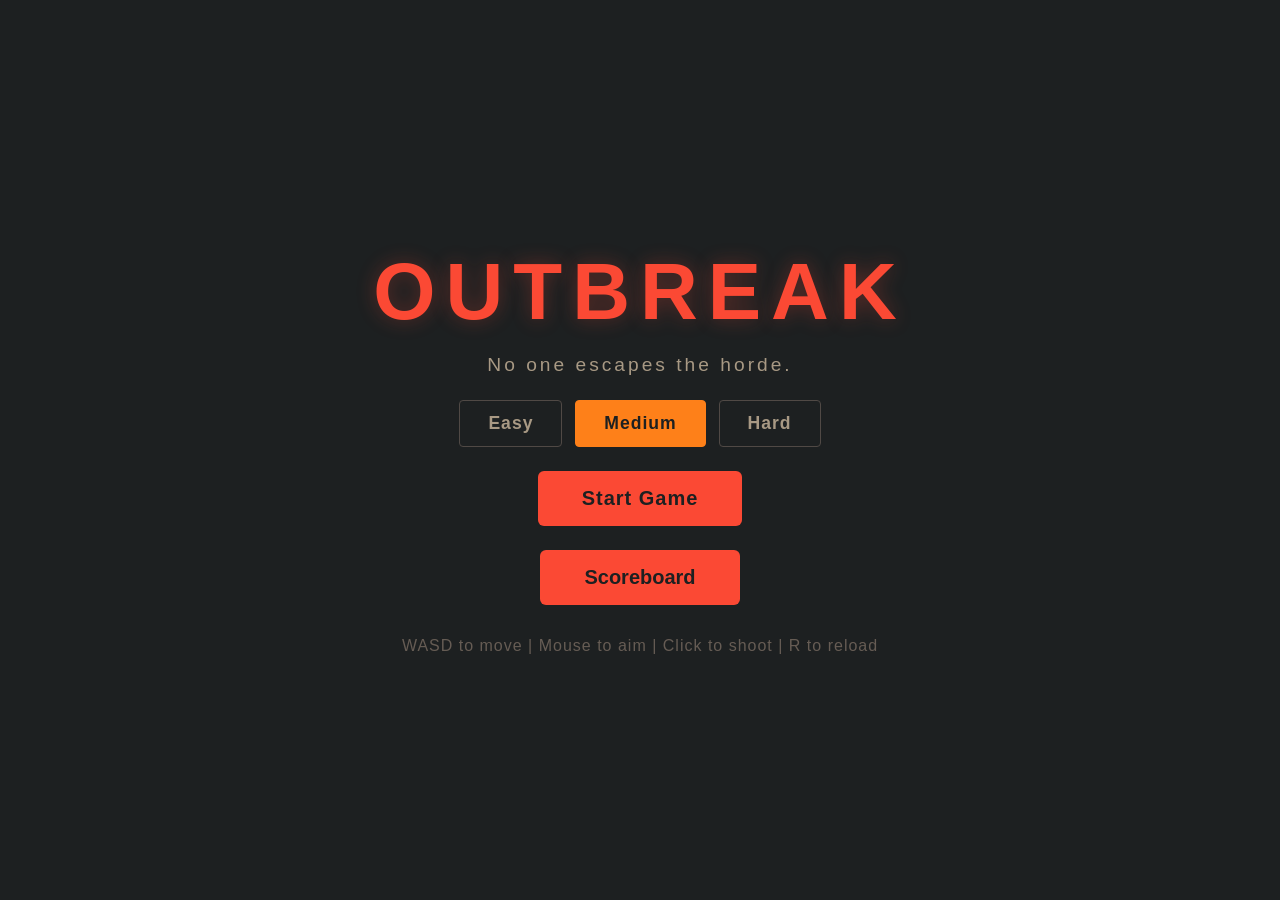
<file: index.html>
<!doctype html>
<html lang="en">

<head>
    <meta charset="UTF-8" />
    <meta name="viewport" content="width=device-width, initial-scale=1.0" />
    <title>Outbreak - Top-Down Zombie Shooter</title>
    <link rel="stylesheet" href="css/style.css" />
</head>

<body>
    <div id="game-container">
        <canvas id="gameCanvas"></canvas>

        <div id="menu-overlay" class="overlay">
            <h1>OUTBREAK</h1>
            <p class="subtitle">No one escapes the horde.</p>
            <div class="diff-group">
                <button class="diff-btn" data-diff="easy">Easy</button>
                <button class="diff-btn active" data-diff="medium">Medium</button>
                <button class="diff-btn" data-diff="hard">Hard</button>
            </div>
            <button id="start-button">Start Game</button>
            <a class="menu-link" href="scoreboard.html"> Scoreboard </a>
            <p class="controls-hint">
                WASD to move | Mouse to aim | Click to shoot | R to reload
            </p>
        </div>

        <div id="hud" class="overlay hidden">
            <div id="hud-left">
                <div id="hp-bar-container">
                    <div id="hp-bar"></div>
                </div>
                <div id="ammo-display">AMMO: <span id="ammo-count">12 / 48</span></div>
            </div>
            <div id="score-display">SCORE: <span id="score-count">0</span></div>
        </div>

        <div id="pause-overlay" class="pause-overlay hidden" role="dialog" aria-modal="true"
            aria-labelledby="pause-title">
            <section class="pause-dialog">
                <button id="pause-close" class="pause-close" type="button" aria-label="Resume game">&times;</button>
                <h2 id="pause-title">GAME PAUSED</h2>

                <div class="pause-stats">
                    <p>SCORE: <span id="pause-score">0</span></p>
                    <p>DIFFICULTY: <span id="pause-difficulty">Medium</span></p>
                    <p>HIGH SCORE: <span id="pause-high-score">0</span></p>
                </div>

                <p class="pause-tip">
                    Press <kbd>ESC</kbd> to resume playing.</p>

                <div class="button-row pause-buttons">
                    <button id="pause-restart-button" type="button">Restart</button>
                    <button id="pause-menu-button" class="secondary" type="button">Main Menu</button>
                </div>
            </section>
        </div>

        <div id="gameover-overlay" class="overlay hidden">
            <h2>GAME OVER</h2>
            <span id="new-highscore-label" class="hidden">NEW HIGH SCORE!</span>
            <p>Score: <span id="final-score">0</span></p>
            <p>Best: <span id="high-score">0</span></p>
            <div class="button-row">
                <button id="restart-button">Play Again</button>
                <button id="menu-button" class="secondary">Main Menu</button>
            </div>
        </div>
    </div>

    <script type="module" src="js/main.js"></script>
</body>

</html>
</file>
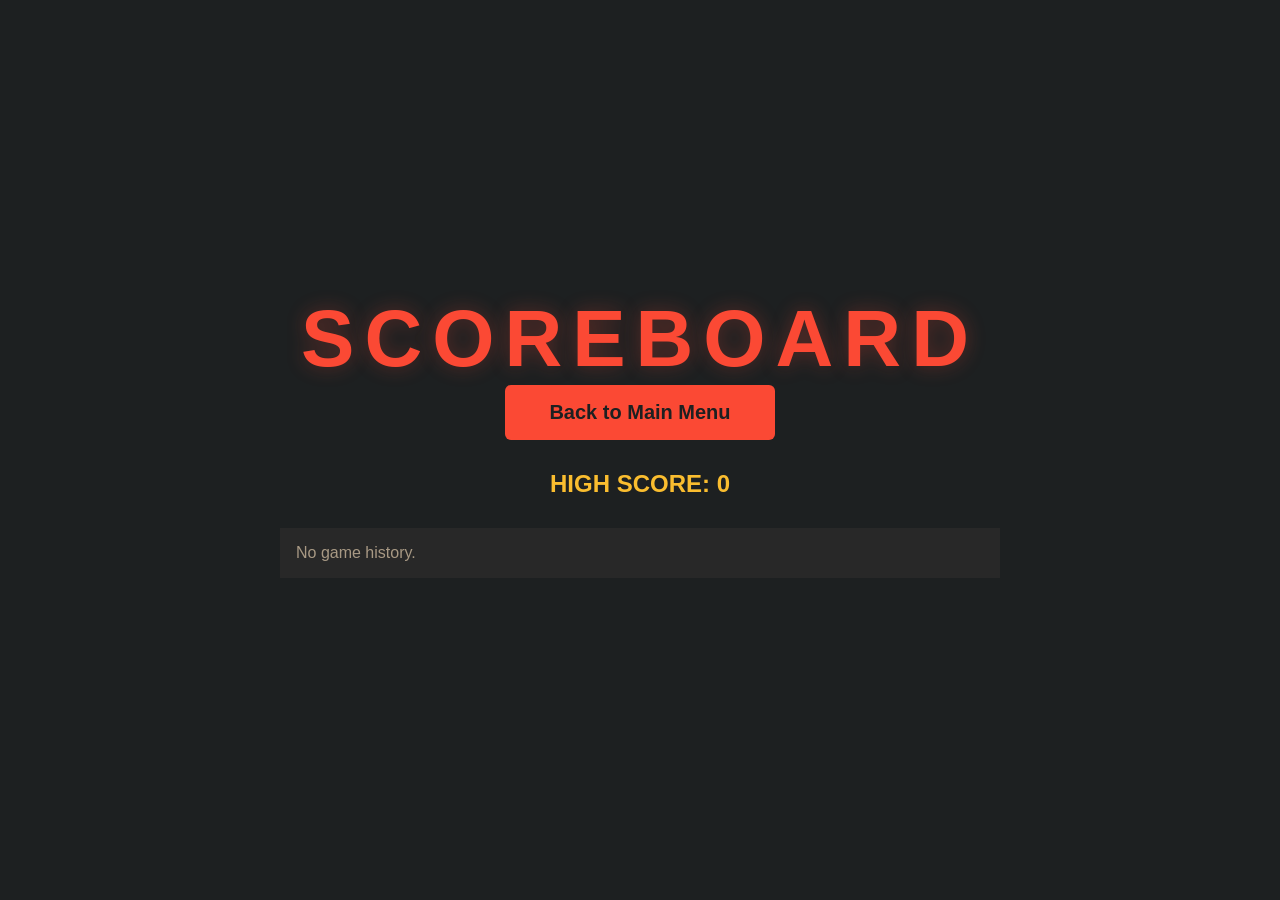
<file: scoreboard.html>
<!doctype html>
<html lang="en">

<head>
    <meta charset="UTF-8" />
    <meta name="viewport" content="width=device-width, initial-scale=1.0" />
    <title>Outbreak - Scoreboard</title>
    <link rel="stylesheet" href="css/style.css" />
</head>

<body class="scoreboard-page">
    <main class="scoreboard-panel">
        <h1>SCOREBOARD</h1>

        <a class="menu-link" href="index.html"> Back to Main Menu </a>

        <p class="best-score">
            HIGH SCORE:
            <span id="high-score">0</span>
        </p>

        <ol id="score-list"></ol>
    </main>

    <script type="module" src="js/scoreboard.js"></script>
</body>

</html>
</file>
<file: css/style.css>
* {
    box-sizing: border-box;
    margin: 0;
    padding: 0;
}

body {
    background-color: #1d2021;
    color: #ebdbb2;
    font-family: "Segoe UI", Tahoma, Geneva, Verdana, sans-serif;
    width: 100vw;
    height: 100vh;
    overflow: hidden;
}

#game-container {
    position: relative;
    width: 100vw;
    height: 100vh;
    overflow: hidden;
}

#gameCanvas {
    display: block;
    width: 100%;
    height: 100%;
}

#game-container.playing {
    cursor: none;
}

#game-container.paused {
    cursor: default;
}

#game-container.paused #gameCanvas {
    filter: blur(3px);
    transform: scale(1.01);
}

.overlay {
    position: absolute;
    top: 0;
    left: 0;
    width: 100%;
    height: 100%;
    display: flex;
    flex-direction: column;
    justify-content: center;
    align-items: center;
    background-color: #1d2021;
    z-index: 10;
    gap: 1.5rem;
}

.hidden {
    display: none !important;
}

h1 {
    font-size: 5rem;
    font-weight: 900;
    letter-spacing: 10px;
    color: #fb4934;
    text-shadow: 0 0 20px rgba(251, 73, 52, 0.3);
}

.subtitle {
    color: #a89984;
    font-size: 1.2rem;
    letter-spacing: 3px;
    margin-top: -0.5rem;
}

.controls-hint {
    color: #665c54;
    font-size: 1rem;
    letter-spacing: 1px;
    margin-top: 0.5rem;
}

.diff-group {
    display: flex;
    gap: 0.8rem;
}

.diff-btn {
    background-color: transparent;
    color: #a89984;
    border: 1px solid #504945;
    padding: 12px 28px;
    font-size: 1.1rem;
    font-weight: 600;
    border-radius: 4px;
    cursor: pointer;
    transition: all 0.15s ease;
    letter-spacing: 1px;
}

.diff-btn:hover {
    border-color: #fe8019;
    color: #fe8019;
    box-shadow: none;
    transform: none;
}

.diff-btn.active {
    background-color: #fe8019;
    border-color: #fe8019;
    color: #1d2021;
}

button {
    background-color: #fb4934;
    color: #1d2021;
    border: none;
    padding: 16px 44px;
    font-size: 1.25rem;
    font-weight: 700;
    border-radius: 6px;
    cursor: pointer;
    transition:
        background-color 0.15s ease,
        transform 0.1s ease;
    letter-spacing: 1px;
}

button:hover {
    background-color: #cc241d;
    transform: translateY(-2px);
    box-shadow: none;
}

button:active {
    transform: translateY(0);
}

button.secondary {
    background-color: transparent;
    border: 2px solid #504945;
    color: #a89984;
}

button.secondary:hover {
    border-color: #a89984;
    color: #ebdbb2;
    background-color: rgba(235, 219, 178, 0.05);
}

.button-row {
    display: flex;
    gap: 1.5rem;
}

#hud {
    position: absolute;
    top: 0;
    left: 0;
    width: 100%;
    height: auto;
    padding: 24px 36px;
    display: flex;
    flex-direction: row;
    justify-content: space-between;
    align-items: center;
    background: linear-gradient(to bottom, rgba(29, 32, 33, 0.7), transparent);
    pointer-events: none;
    z-index: 5;
    gap: 0;
}

#hud-left {
    display: flex;
    flex-direction: column;
    gap: 10px;
}

#hp-bar-container {
    width: 280px;
    height: 20px;
    background-color: #282828;
    border-radius: 4px;
    overflow: hidden;
    border: 2px solid #504945;
}

#hp-bar {
    width: 100%;
    height: 100%;
    background-color: #b8bb26;
    transition:
        width 0.15s ease,
        background-color 0.3s ease;
}

#ammo-display {
    font-size: 1.2rem;
    font-weight: 700;
    letter-spacing: 2px;
    color: #a89984;
}

#score-display {
    font-size: 1.6rem;
    font-weight: 800;
    letter-spacing: 3px;
    color: #ebdbb2;
}

h2 {
    font-size: 4rem;
    font-weight: 900;
    letter-spacing: 8px;
    color: #fb4934;
    text-shadow: 0 0 15px rgba(251, 73, 52, 0.25);
}

#gameover-overlay p {
    color: #a89984;
    font-size: 1.4rem;
    letter-spacing: 1px;
}

#gameover-overlay p span {
    color: #ebdbb2;
    font-weight: 800;
}

#new-highscore-label {
    color: #fabd2f;
    font-weight: 800;
    font-size: 1.3rem;
    letter-spacing: 2px;
    animation: pulse 1.2s ease-in-out infinite alternate;
}

@keyframes pulse {
    from {
        opacity: 0.6;
    }

    to {
        opacity: 1;
    }
}

.pause-overlay {
    position: absolute;
    inset: 0;
    z-index: 20;
    display: flex;
    justify-content: center;
    align-items: center;
    padding: 20px;
    background-color: rgba(29, 32, 33, 0.35);
    backdrop-filter: blur(2px);
}

.pause-dialog {
    position: relative;
    width: min(420px, calc(100vw - 40px));
    padding: 42px 36px 32px;
    background-color: rgba(29, 32, 33, 0.96);
    border: 2px solid #504945;
    border-radius: 8px;
    box-shadow: 0 16px 50px rgba(0, 0, 0, 0.45);
    text-align: center;
}

.pause-dialog h2 {
    font-size: 2.6rem;
    letter-spacing: 5px;
}

.pause-close {
    position: absolute;
    top: 10px;
    right: 14px;
    width: 36px;
    height: 36px;
    padding: 0;
    background-color: transparent;
    color: #a89984;
    font-size: 2rem;
    line-height: 1;
}

.pause-close:hover {
    background-color: transparent;
    color: #fb4934;
    transform: none;
    box-shadow: none;
}

.pause-stats {
    display: flex;
    flex-direction: column;
    gap: 12px;
    margin: 28px 0;
    color: #a89984;
    font-size: 1.1rem;
    font-weight: 700;
    letter-spacing: 1px;
}

.pause-stats span {
    color: #ebdbb2;
}

.pause-tip {
    color: #a89984;
    font-size: 0.95rem;
    line-height: 1.5;
}

.pause-tip kbd {
    padding: 2px 6px;
    border: 1px solid #665c54;
    border-radius: 3px;
    color: #fbf1c7;
    font-family: inherit;
}

.pause-tip strong {
    color: #fb4934;
    font-size: 1.15rem;
}

.pause-buttons {
    justify-content: center;
    flex-wrap: wrap;
    margin-top: 24px;
}

.pause-buttons button {
    padding: 12px 22px;
    font-size: 1rem;
}

.menu-link {
    display: inline-block;
    background-color: #fb4934;
    color: #1d2021;
    padding: 16px 44px;
    border-radius: 6px;
    text-decoration: none;
    font-size: 1.25rem;
    font-weight: 700;
}

.menu-link:hover {
    background-color: #cc241d;
    transform: translateY(-2px);
    box-shadow: none;
}

.scoreboard-page {
    height: auto;
    min-height: 100vh;
    display: flex;
    justify-content: center;
    align-items: center;
    padding: 40px 0;
    overflow-x: hidden;
    overflow-y: auto;
}

.scoreboard-panel {
    width: min(800px, 90vw);
    padding: 40px;
    text-align: center;
}

.best-score {
    margin: 30px 0;
    color: #fabd2f;
    font-size: 1.5rem;
    font-weight: 800;
}

#score-list {
    display: flex;
    flex-direction: column;
    gap: 10px;
    margin: 30px 0;
    padding: 0;
    list-style-position: inside;
}

#score-list li {
    display: grid;
    grid-template-columns: 1fr 1fr 2fr;
    gap: 20px;
    padding: 16px;
    background-color: #282828;
    color: #a89984;
    text-align: left;
}

#score-list li.highest-score {
    background-color: #665c00;
    color: #fbf1c7;
    border: 2px solid #fabd2f;
}
</file>
